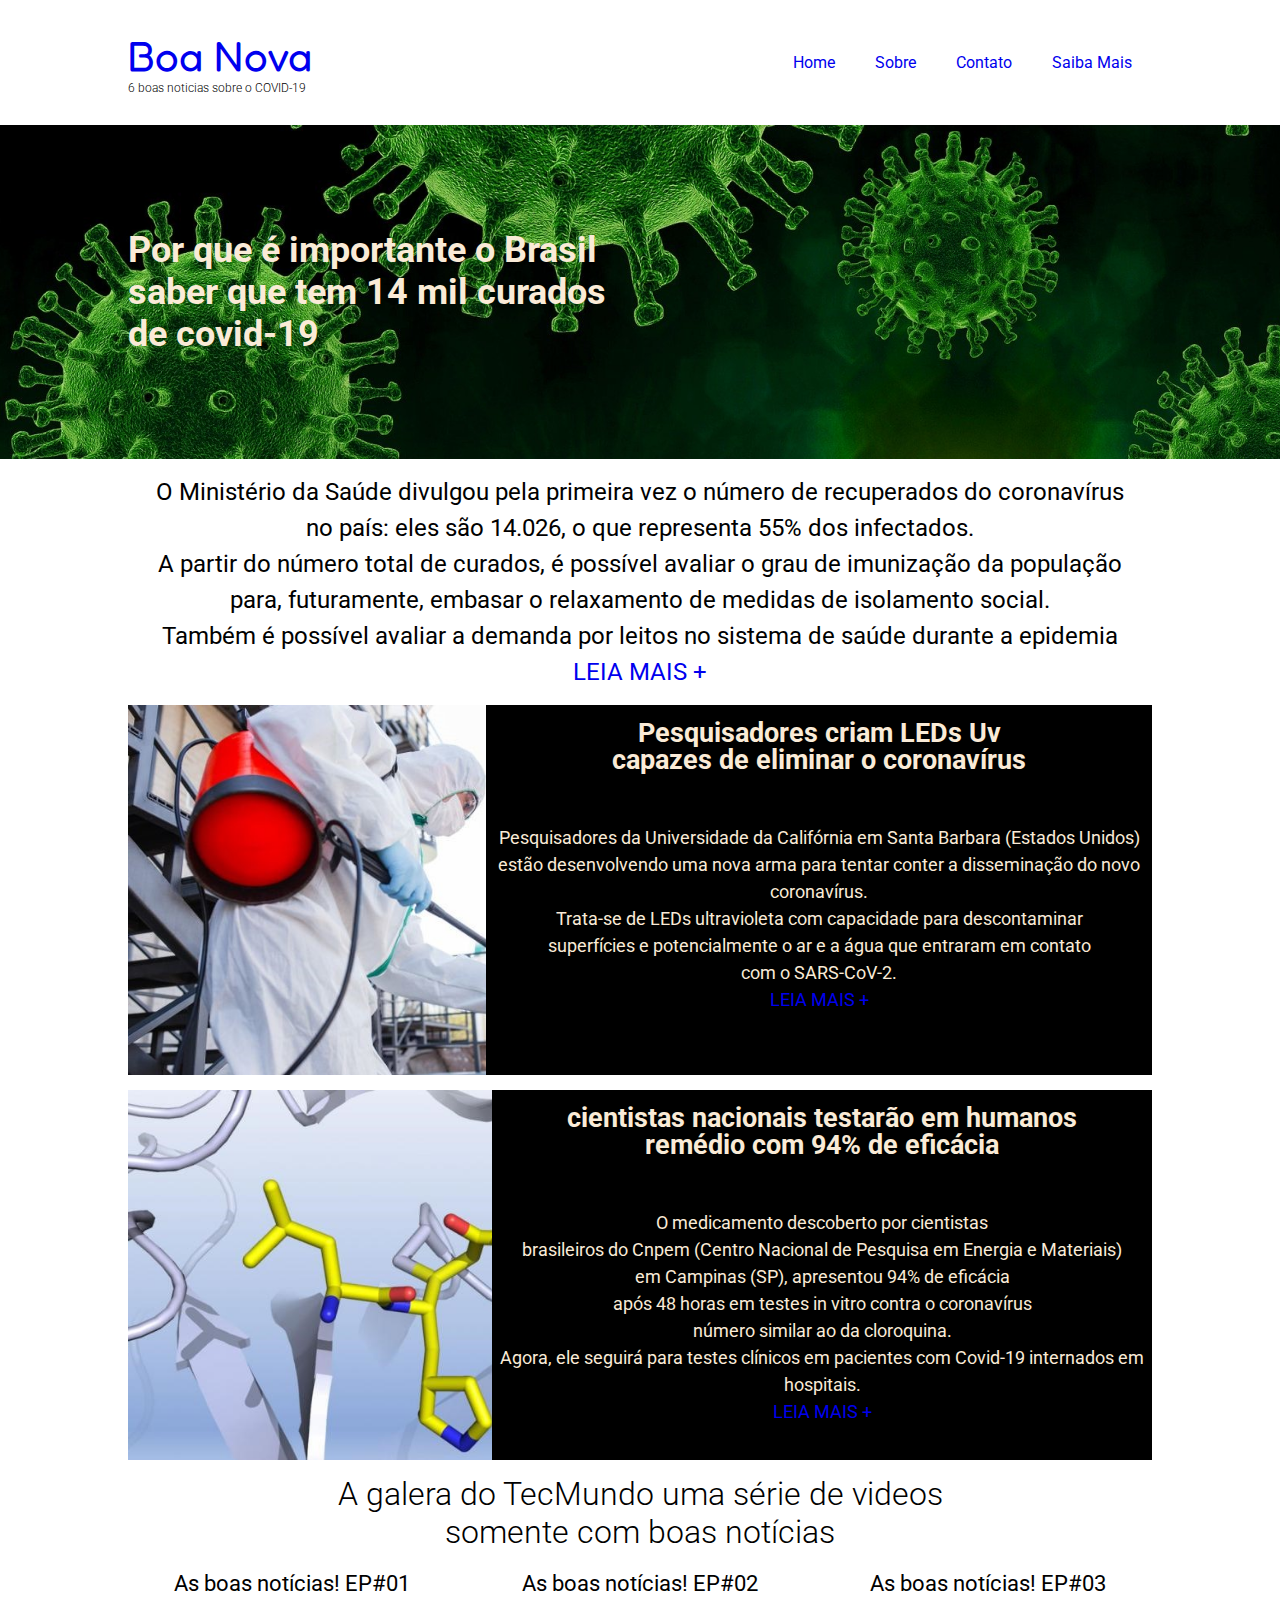
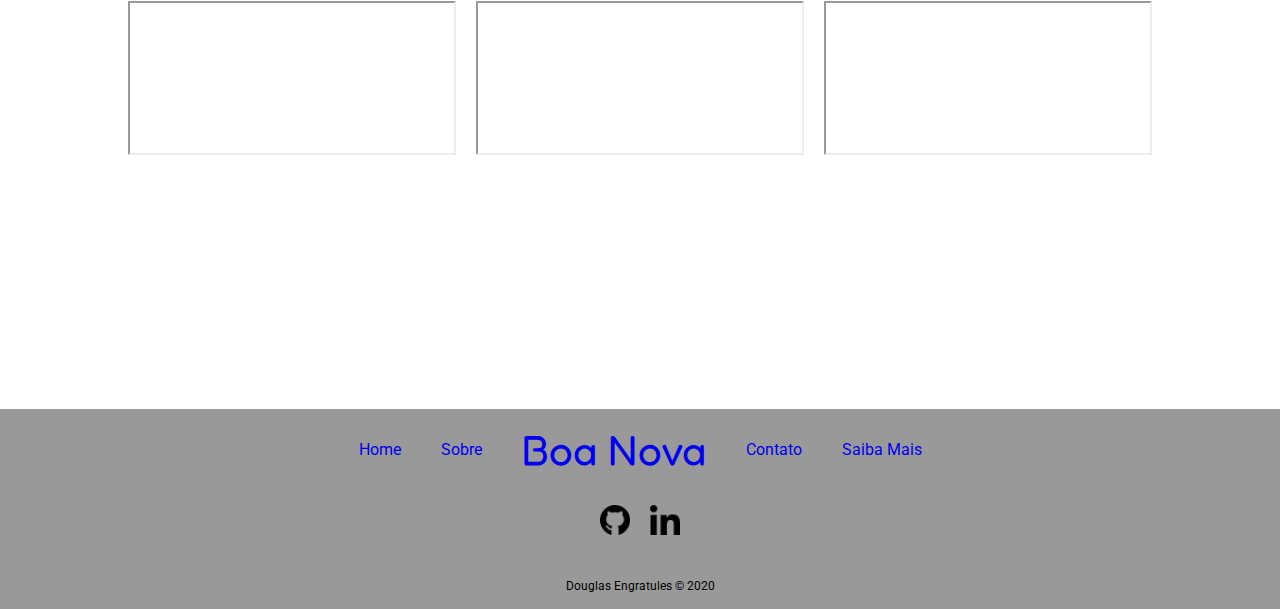
<file: index.html>
<!DOCTYPE html>
<html lang="en">
<head>
    <meta charset="UTF-8">
    <meta name="viewport" content="width=device-width, initial-scale=1.0">
    <link rel="stylesheet" href="css/style.css">
     <title>Página de Notícias do COVID-19</title>
</head>
<body>
    <header>
       <section class="logo">
        <a href="index.html">Boa Nova</a>
        <p>6 boas noticias sobre o COVID-19</p>
       </section>
        
        <nav>
            <ul class="menu">
                <li><a href="index.html">Home</a></li>
                <li><a href="sobre.html">Sobre</a></li>
                <li><a href="contato.html">Contato</a></li>
                <li><a href="saibamais.html">Saiba Mais</a></li>

            </ul>
        </nav>
    </header>
    <section class="firstNews">
        <h1> Por que é importante o Brasil <br>
            saber que tem 14 mil  curados <br>
            de covid-19</h1>
    </section>
    <section class="firstNewsText">
        <p>O Ministério da Saúde divulgou pela primeira vez o número de recuperados do coronavírus<br>
            no país: eles são 14.026, o que representa 55% dos infectados. <br>
            A partir do número total de curados, é possível avaliar o grau de imunização da população<br>
            para, futuramente, embasar o relaxamento de medidas de isolamento social. <br>
            Também é possível avaliar a demanda por leitos no sistema de saúde durante a epidemia</p>
           <a href="saibamais.html">LEIA MAIS +</a>
    </section>

    <section class="secondNews">
        <figure class="fig01">
        </figure>
        <section class="newsText">
             <h2> Pesquisadores criam LEDs Uv <br>
                 capazes de eliminar o coronavírus</h2> 
        
           <p> Pesquisadores da Universidade da Califórnia em Santa Barbara (Estados Unidos) <br>
            estão desenvolvendo uma nova arma para tentar conter a disseminação do novo coronavírus. <br>
             Trata-se de LEDs ultravioleta com capacidade para descontaminar  <br>
            superfícies e potencialmente o ar e a água que entraram em contato <br>
            com o SARS-CoV-2.
          </p>
          <a href="saibamais.html#news1">LEIA MAIS +</a>
        </section>
    </section>

    <section class="secondNews">
        <figure class="fig02">

        </figure>
        <section class="newsText">
            <h2> cientistas nacionais testarão em humanos <br>
                 remédio com 94% de eficácia</h2> 
       
          <p> O medicamento descoberto por cientistas <br> 
            brasileiros do Cnpem (Centro Nacional de Pesquisa em Energia e Materiais) <br>
             em Campinas (SP), apresentou 94% de eficácia <br>
              após 48 horas em testes in vitro contra o coronavírus <br>
              número similar ao da cloroquina. <br>
             Agora, ele seguirá para testes clínicos em pacientes com Covid-19 internados em hospitais.</p>
         <a href="saibamais.html#news1">LEIA MAIS +</a>
        </section>
    </section>
    
    <section class="videos">
        <h2>A galera do TecMundo uma série de videos <br>
            somente com boas notícias </h2>
         <ul class="listaVideo">
             <li class="video">
                 <p>As boas notícias! EP#01 </p>
                <iframe src="https://www.youtube.com/embed/saaSCQPHelQ" width="100%" allowfullscreen></iframe>
             </li>
             <li class="video">
                <p>As boas notícias! EP#02 </p>
                <iframe src="https://www.youtube.com/embed/fALv-XDLuO8" width="100%" allowfullscreen></iframe>
             </li>
             <li class="video">
                <p>As boas notícias! EP#03 </p>
                <iframe src="https://www.youtube.com/embed/ZI-z-U9otgA" width="100%" allowfullscreen></iframe>
             </li>
         </ul>   
    </section>

<footer>
<nav>
    <ul class="menuFooter">
        <li><a href="index.html">Home</a></li>
        <li><a href="sobre.html">Sobre</a></li>
        <li><a class="logo" href="index.html">Boa Nova</a></li>
        <li><a href="contato.html">Contato</a></li>
        <li><a href="saibamais.html">Saiba Mais</a></li>
    </ul>
</nav>    

<section class="social">
    <ul>
        <li><a href="https://github.com/DougMagento"><img src="./img/github.png" alt="github"></a></li>
        <li><a href="https://www.linkedin.com/in/douglas-engratules-114304124/"><img src="./img/linkedin.png" alt="linkedin"></a></li>
    </ul>
</section>
  
<section class="copy">Douglas Engratules &copy;	 2020</section>

</footer>
</body>
</html>
</file>
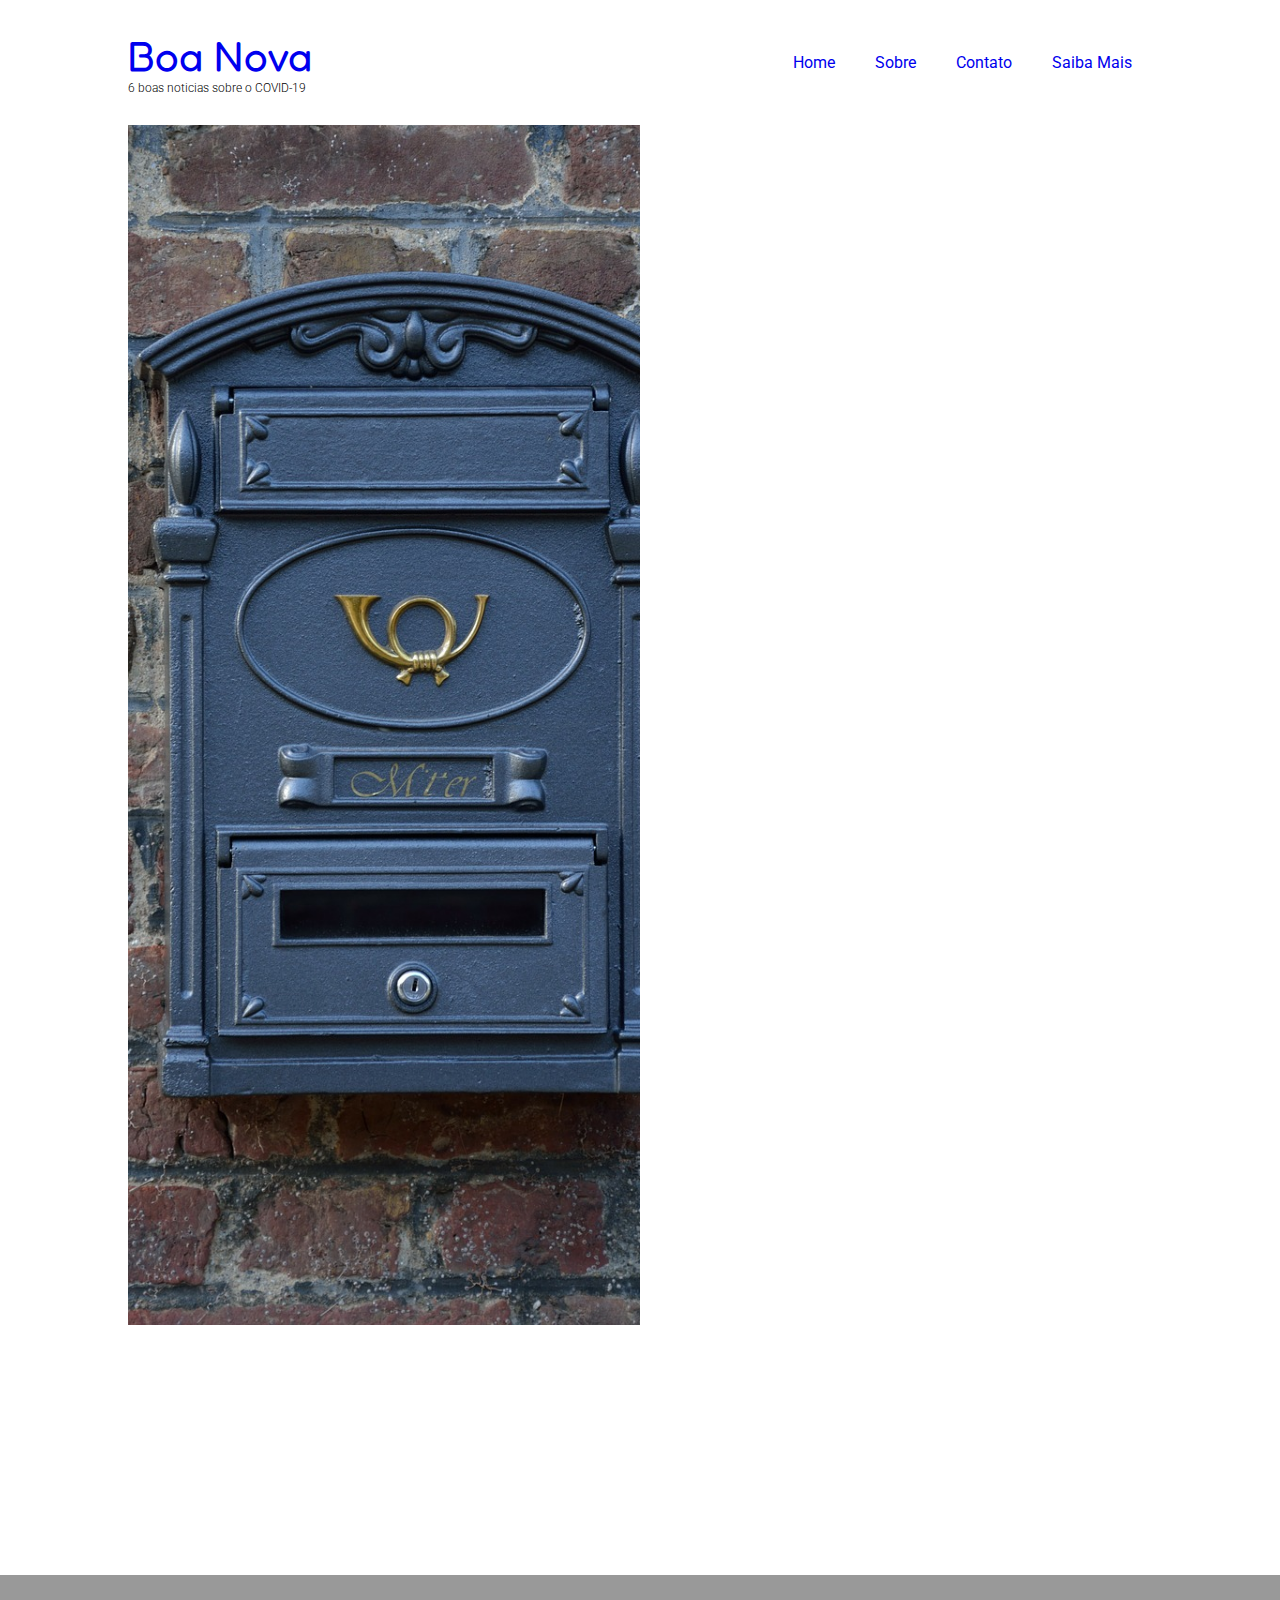
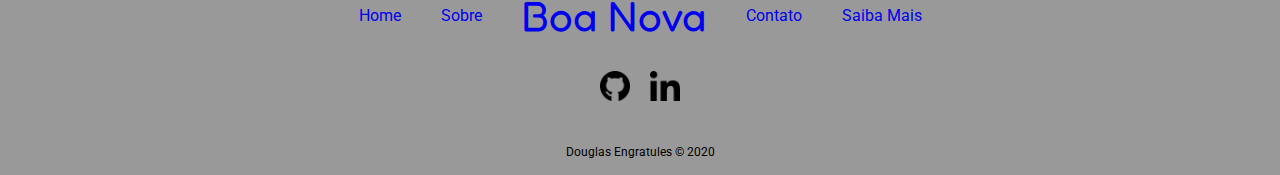
<file: contato.html>
<!DOCTYPE html>
<html lang="en">
<head>
    <meta charset="UTF-8">
    <meta name="viewport" content="width=device-width, initial-scale=1.0">
    <link rel="stylesheet" href="css/style.css">
    <title>Contato</title>
</head>
<body>
    <header>
        <section class="logo">
         <a href="index.html">Boa Nova</a>
         <p>6 boas noticias sobre o COVID-19</p>
        </section>
         
         <nav>
             <ul class="menu">
                 <li><a href="index.html">Home</a></li>
                 <li><a href="sobre.html">Sobre</a></li>
                 <li><a href="contato.html">Contato</a></li>
                 <li><a href="saibamais.html">Saiba Mais</a></li>
 
             </ul>
         </nav>
     </header> 
     <section class="contactMain">
      

       <figure>         
       </figure>
      <section class="form">
    
        <iframe src="https://docs.google.com/forms/d/e/1FAIpQLSeBF4uZVnsAkBwBst37lLQJXW87BPO2d33K5hPA74yGWgg2VA/viewform?embedded=true" width="100%" height="100%" frameborder="0" marginheight="0" marginwidth="0">Loading…</iframe>
    
    
    </section>




     </section>

 


     <footer>
        <nav>
            <ul class="menuFooter">
                <li><a href="index.html">Home</a></li>
                <li><a href="sobre.html">Sobre</a></li>
                <li><a class="logo" href="index.html">Boa Nova</a></li>
                <li><a href="contato.html">Contato</a></li>
                <li><a href="saibamais.html">Saiba Mais</a></li>
            </ul>
        </nav>    
        
        <section class="social">
            <ul>
                <li><a href="https://github.com/DougMagento"><img src="./img/github.png" alt="github"></a></li>
                <li><a href="https://www.linkedin.com/in/douglas-engratules-114304124/"><img src="./img/linkedin.png" alt="linkedin"></a></li>
            </ul>
        </section>
          
        <section class="copy">Douglas Engratules &copy;	 2020</section>
        
        </footer>
</body>
</html>
</file>
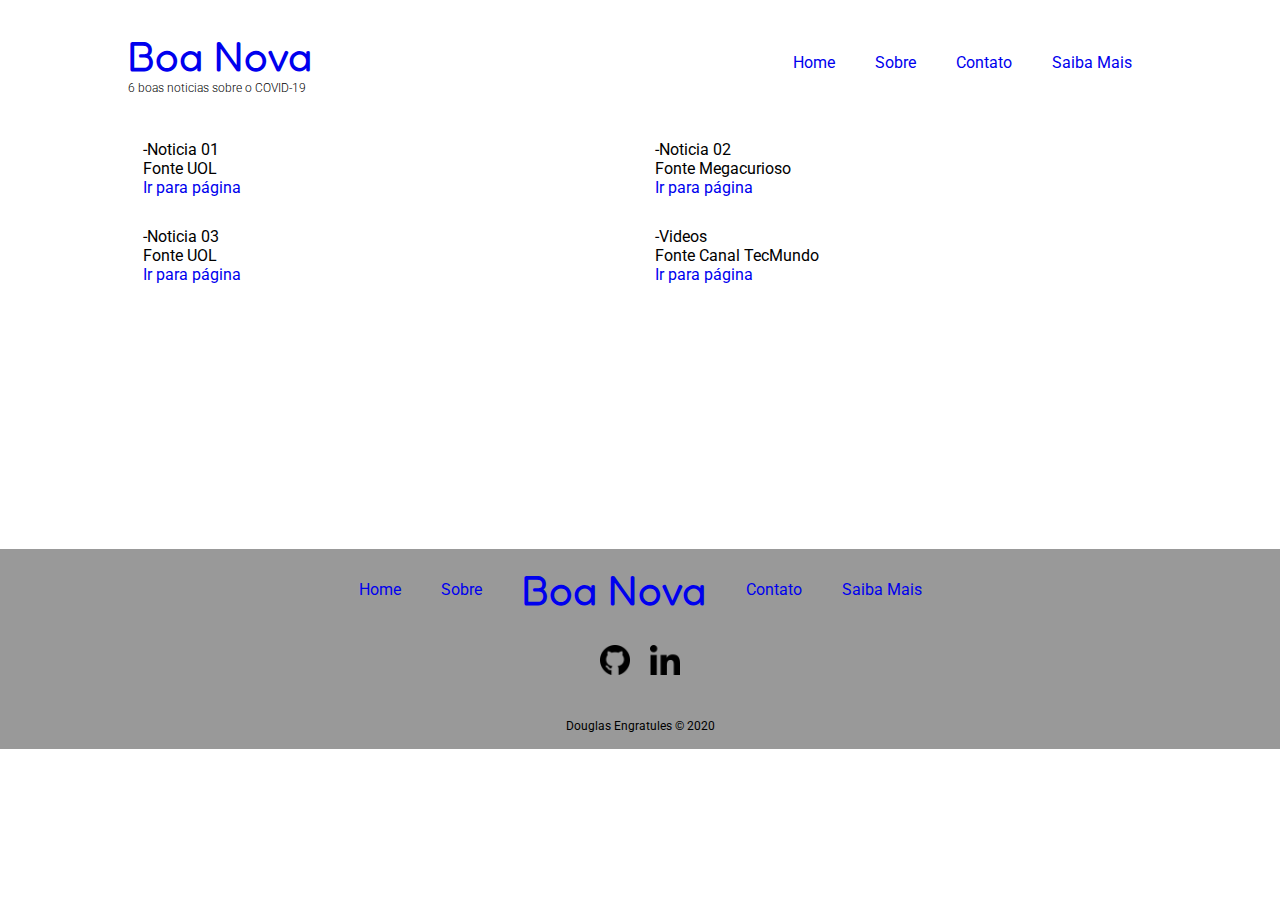
<file: saibamais.html>
<!DOCTYPE html>
<html lang="en">
<head>
    <meta charset="UTF-8">
    <meta name="viewport" content="width=device-width, initial-scale=1.0">
    <link rel="stylesheet" href="css/style.css">
    <title>Saiba Mais</title>
</head>
<body>
    <header>
        <section class="logo">
         <a href="index.html">Boa Nova</a>
         <p>6 boas noticias sobre o COVID-19</p>
        </section>
         
         <nav>
             <ul class="menu">
                 <li><a href="index.html">Home</a></li>
                 <li><a href="sobre.html">Sobre</a></li>
                 <li><a href="contato.html">Contato</a></li>
                 <li><a href="saibamais.html">Saiba Mais</a></li>
 
             </ul>
         </nav>
     </header>  
      
<section class="mainLinks">
    
        <div class="linha">
            <section class="esquerda">
              <span class="number">-Noticia 01</span>
              <span class="link">
                  <p>Fonte UOL</p>
                  <a href="https://noticias.uol.com.br/saude/ultimas-noticias/redacao/2020/04/15/por-que-e-importante-para-brasil-saber-que-tem-14-mil-curados-de-covid-19.html">Ir para página</a>
              </span>
            </section>
            <section class="direita">
                <span class="number">-Noticia 02</span>
                <span class="link">
                    <p>Fonte Megacurioso</p>
                    <a href="https://www.megacurioso.com.br/ciencia/114165-pesquisadores-criam-leds-uv-capazes-de-eliminar-o-coronavirus.html">Ir para página</a>
                </span>
            </section>
       
        </div>
       
        <div class="linha">
            <section class="esquerda">
                <span class="number">-Noticia 03</span>
                <span class="link">
                    <p>Fonte UOL</p>
                    <a href="https://www.uol.com.br/tilt/noticias/redacao/2020/04/15/covid-19-remedio-achado-por-brasileiros-e-aprovado-pra-testes-em-pacientes.htm">Ir para página</a>
                </span>
              </section>
              <section class="direita">
                  <span class="number">-Videos</span>
                  <span class="link">
                      <p>Fonte Canal TecMundo</p>
                      <a href="https://youtu.be/ZI-z-U9otgA">Ir para página</a>
                  </span>
              </section>
        </div>
       
       
</section>       





</section>





<footer>
    <nav>
        <ul class="menuFooter">
            <li><a href="index.html">Home</a></li>
            <li><a href="sobre.html">Sobre</a></li>
            <li><a class="logo" href="index.html">Boa Nova</a></li>
            <li><a href="contato.html">Contato</a></li>
            <li><a href="saibamais.html">Saiba Mais</a></li>
        </ul>
    </nav> 

        <section class="social">
            <ul>
                <li><a href="https://github.com/DougMagento"><img src="./img/github.png" alt="github"></a></li>
                <li><a href="https://www.linkedin.com/in/douglas-engratules-114304124/"><img src="./img/linkedin.png" alt="linkedin"></a></li>
            </ul>
        </section>
          
        <section class="copy">Douglas Engratules &copy;	 2020</section>
        
        </footer>
</body>
</html>
</file>
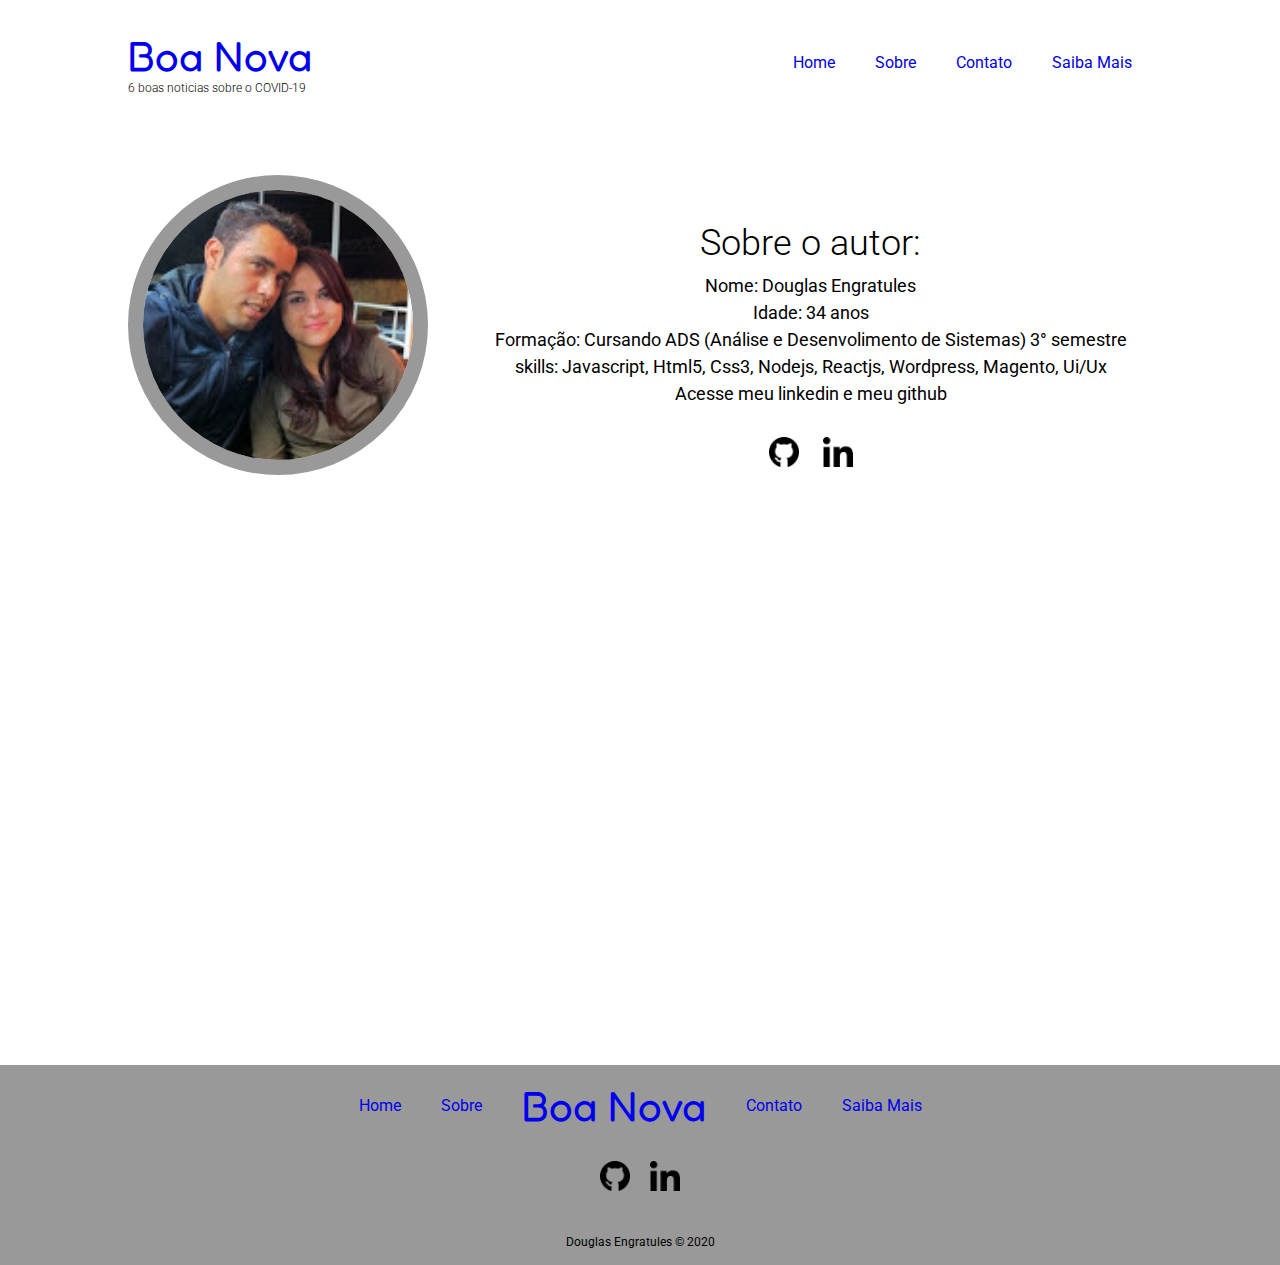
<file: sobre.html>
<!DOCTYPE html>
<html lang="en">
<head>
    <meta charset="UTF-8">
    <meta name="viewport" content="width=device-width, initial-scale=1.0">
    <link rel="stylesheet" href="css/style.css">
    <title>Sobre</title>
</head>
<body>
    <header>
        <section class="logo">
         <a href="index.html">Boa Nova</a>
         <p>6 boas noticias sobre o COVID-19</p>
        </section>
         
         <nav>
             <ul class="menu">
                 <li><a href="index.html">Home</a></li>
                 <li><a href="sobre.html">Sobre</a></li>
                 <li><a href="contato.html">Contato</a></li>
                 <li><a href="saibamais.html">Saiba Mais</a></li>
 
             </ul>
         </nav>
     </header>
    <section class="about">
     <figure class="photo">
      <img src="./img/doug.jpg" alt="">

     </figure>

     <section class="dados">
       <h1>Sobre o autor:</h1>

       <p>Nome: Douglas Engratules</p>
       <p>Idade: 34 anos</p>
       <p>Formação: Cursando ADS (Análise e Desenvolimento de Sistemas) 3° semestre</p>
       <p>skills: Javascript, Html5, Css3, Nodejs, Reactjs, Wordpress, Magento, Ui/Ux</p>
       <p>Acesse meu linkedin e meu github</p>
       <a href="https://github.com/DougMagento"><img src="./img/github.png" alt="github"></a>
       <a href="https://www.linkedin.com/in/douglas-engratules-114304124/"><img src="./img/linkedin.png" alt="linkedin"></a>
     </section>




    </section>
    
     <footer>
        <nav>
            <ul class="menuFooter">
                <li><a href="index.html">Home</a></li>
                <li><a href="sobre.html">Sobre</a></li>
                <li><a class="logo" href="index.html">Boa Nova</a></li>
                <li><a href="contato.html">Contato</a></li>
                <li><a href="saibamais.html">Saiba Mais</a></li>
            </ul>
        </nav>    
        
        <section class="social">
            <ul>
                <li><a href="https://github.com/DougMagento"><img src="./img/github.png" alt="github"></a></li>
                <li><a href="https://www.linkedin.com/in/douglas-engratules-114304124/"><img src="./img/linkedin.png" alt="linkedin"></a></li>
            </ul>
        </section>
          
        <section class="copy">Douglas Engratules &copy;	 2020</section>
        
        </footer>
</body>
</html>
</file>
<file: css/style.css>
@import url('https://fonts.googleapis.com/css2?family=Roboto:wght@100&display=swap');
@import url('https://fonts.googleapis.com/css2?family=Fredoka+One&family=Roboto:wght@100&display=swap');

*{
    margin: 0;
    padding: 0;
    box-sizing: border-box;    
}
a, ul{
    text-decoration: none;
    transition: color 1s ease-out;
    list-style: none;
}
a:hover{
    color:#093707;
}

/*****HEADER*****/

header{
    display: flex;
    justify-content: space-between;
    align-items: center;
    padding: 30px 10%;
}
.logo{
    font-family: 'Fredoka One', cursive;
    font-size: 42px;
    cursor: pointer;
}
.logo p{
    font-family: 'Roboto', sans-serif;
    font-size: 12px;
    font-weight: 300;
}
.menu{
    list-style: none;
    display: flex;
    font-family: 'Roboto', sans-serif;
}
.menu li {
    padding: 0 20px;   
}

/*****SECTION NOTICIAS******/

.firstNews{
    background: url(../img/news01.png);
    height: 334px;
    display: flex;
    align-items: center;
}
.firstNews h1{
    color: antiquewhite;
    font-family: 'Roboto', sans-serif;
    font-size: 36px;
    font-weight: 700;
    margin-left: 10%;    
}
.firstNewsText {
    font-family: 'Roboto', sans-serif;
    text-align: center;
    font-size: 24px;
    line-height: 36px;
    padding-top: 15px;
}
.secondNews {
    width: 80%;
    height: 370px;
    margin: auto;
    margin-top: 15px;
    display: flex;
    justify-content: space-between;
}
.secondNews .newsText {
        font-family: 'Roboto', sans-serif;
        color: antiquewhite;
        font-size: 18px;
        line-height: 27px;
        padding-top: 15px;
        background-color: black;
        text-align: center;
        
    
    }
.secondNews .newsText p{
        margin-top: 50px;
    
    }
.secondNews .newsText h1{
        color: antiquewhite;
        font-family: 'Roboto', sans-serif;
        text-align: center;
        margin-left: 10%;    
    }
.secondNews .fig01{
    width: 400px;
    background: url("../img/ledCovid.jpg");
    background-size: cover;
}
.secondNews .fig02{
    width: 400px;
    background: url("../img/estCovi.jpg");
    background-size: cover;
}
.videos{
    width: 80%;
    margin: auto;
    }
.videos h2{
    font-family: 'Roboto', sans-serif;
    font-size: 32px;
    font-weight: 300;
    text-align: center;
    padding: 15px 0;
}
.videos ul{
    display: flex;
    justify-content: space-between;
}
.videos ul li.video {
    width: 32%;    
}
.videos ul li.video  p{
    font-family: 'Roboto', sans-serif;
    font-size: 22px;
    text-align: center;
    padding: 5px 0;
}
/*******FOOTER*******/

footer{
    width: 100%;
    height: 200px;
    background-color: #999999;
    margin-top: 250px;
}
footer .menuFooter{
    list-style: none;
    display: flex;
    font-family: 'Roboto', sans-serif;
    justify-content: center;
    align-items: center;
    padding-top: 15px;
    
    
}
.menuFooter li {
    padding: 0 20px;
   
}
footer .social ul{
    list-style: none;
    display: flex;
    justify-content: center;
    align-items: center;    
}

footer .social img{
    width: 30px;
    height: 30px;
    margin: 30px 10px 0 10px;

}
footer .copy{
    text-align: center;
    font-family: 'Roboto', sans-serif;
    font-size: 12px;
    margin-top: 40px;

}

/********CONTATO*******/
.contactMain{
    display: flex;
    width: 80%;
    margin: auto;
    
}

.contactMain figure{
    flex: 1;
    height: 1200px;
    background: url(../img/bgContact2.jpg);
    background-position: center;
    background-size: cover;

}
.contactMain .form{
    flex: 1;
}
/******SAIBA MAIS******/

.mainLinks{
    width: 80%;
    margin: auto;
   
}
.mainLinks .linha {
    display: flex;
}
.mainLinks .linha  .esquerda, .mainLinks .linha .direita {
    flex: 1;
    font-family: 'Roboto', sans-serif;
    padding: 15px 15px;
}
/******SOBRE*****/

.about{
    display: flex;
    width: 80%;
    margin: 50px auto;
    
}
.about .photo{
    flex: 1;
    height: 600px;
   
}
.about .photo img{
    width: 300px;
    height: 300px;
    border: solid 15px #999999;
    border-radius: 50%;
    margin: auto;

}

.about .dados h1{
    font-family: 'Roboto', sans-serif;
    font-weight: 300;
    text-align: center;
    padding: 15px 0;
    
}
.about .dados {
    flex: 2;
    height: 600px;
    text-align: center;
    font-family: 'Roboto', sans-serif;
    font-size: 18px;
    line-height: 27px;
    margin-top: 40px;
}
.about .dados  img{
    width: 30px;
    height: 30px;
    margin: 30px 10px 0 10px;
}
</file>
